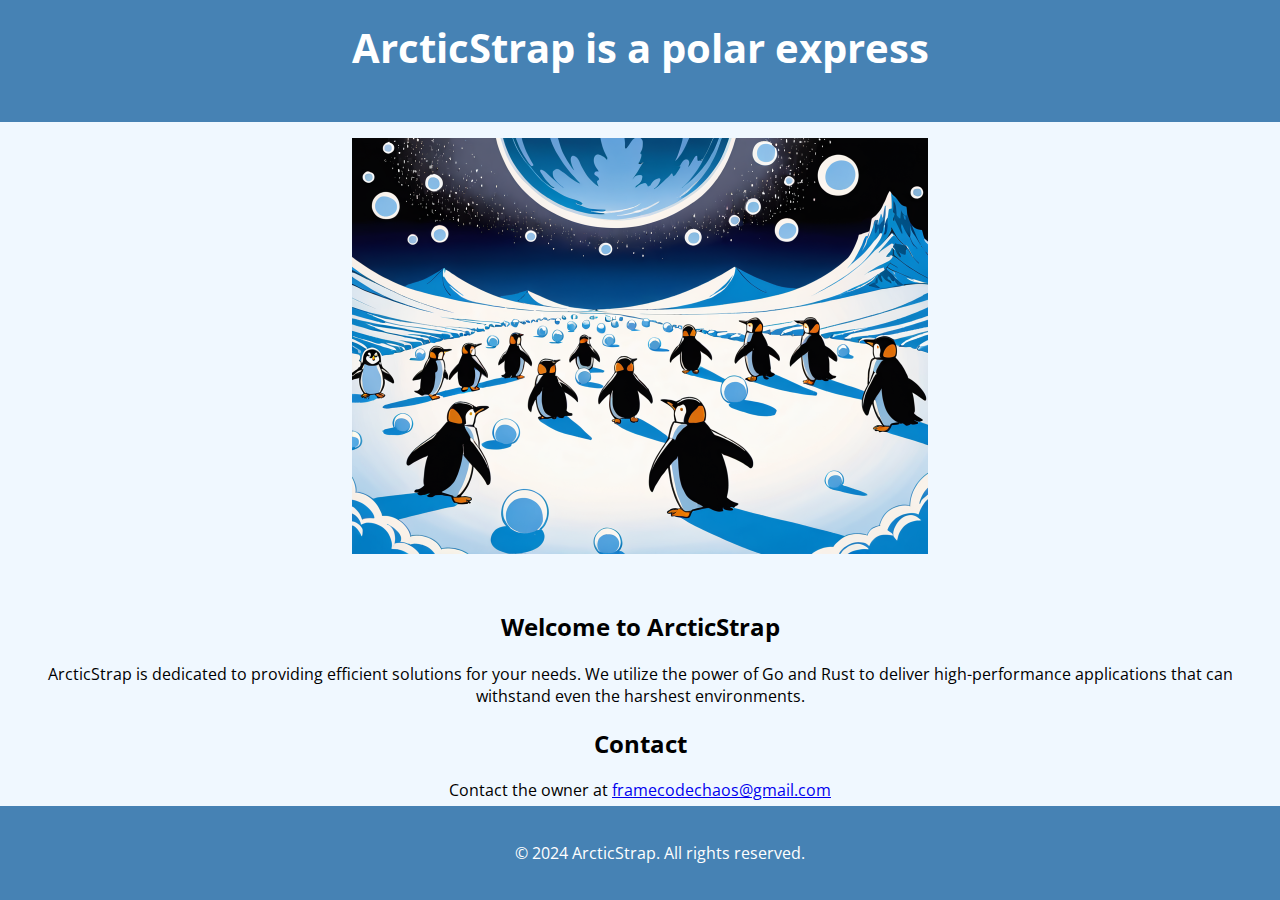
<file: index.html>
<!DOCTYPE html>
<html lang="en">
  <head>
    <title>ArcticStrap</title>
    <meta charset="UTF-8">
    <meta name="viewport" content="width=device-width, initial-scale=1">
    <!--Font-->
    <link rel="preconnect" href="https://fonts.googleapis.com">
    <link rel="preconnect" href="https://fonts.gstatic.com" crossorigin>
    <link href="https://fonts.googleapis.com/css2?family=Open+Sans:ital,wght@0,300..800;1,300..800&display=swap" rel="stylesheet">
    <!--Style-->
    <link href="static/style.css" rel="stylesheet">
  </head>
  <body>
    <header>
        <h1>ArcticStrap is a polar express</h1>
    </header>
    <img src="./static/17.png" alt="The penguins are here." style="width:576px;height:416px;margin: 1em auto;display: block;">
    <section>
        <h2>Welcome to ArcticStrap</h2>
        <p>ArcticStrap is dedicated to providing efficient solutions for your needs. We utilize the power of Go and Rust to deliver high-performance applications that can withstand even the harshest environments.</p>
        <h2>Contact</h2>
        <p>Contact the owner at <a href="mailto:framecodechaos@gmail.com">framecodechaos@gmail.com</a></p>
        <p>Check out our <a href="https://github.com/ArcticStrap">github</a> for more information.</p>
    </section>
    <footer>
        <p>&copy; 2024 ArcticStrap. All rights reserved.</p>
    </footer>
  </body>
</html>
</file>
<file: static/style.css>
body {
            font-family: "Open Sans", sans-serif;
            margin: 0;
            padding: 0;
            background-color: #f0f8ff; /* Frosty snowy blue color palette */
            color: #000;
        }
        header {
            background-color: #4682b4; /* Frosty snowy blue color palette */
            color: #fff;
            padding: 20px;
            text-align: center;
        }
        h1 {
            margin-top: 0;
            font-size: 2.5em;
        }
        section {
            padding: 20px;
            text-align: center;
        }
        footer {
            background-color: #4682b4; /* Frosty snowy blue color palette */
            color: #fff;
            padding: 20px;
            text-align: center;
            position: fixed;
            bottom: 0;
            width: 100%;
        }
</file>
